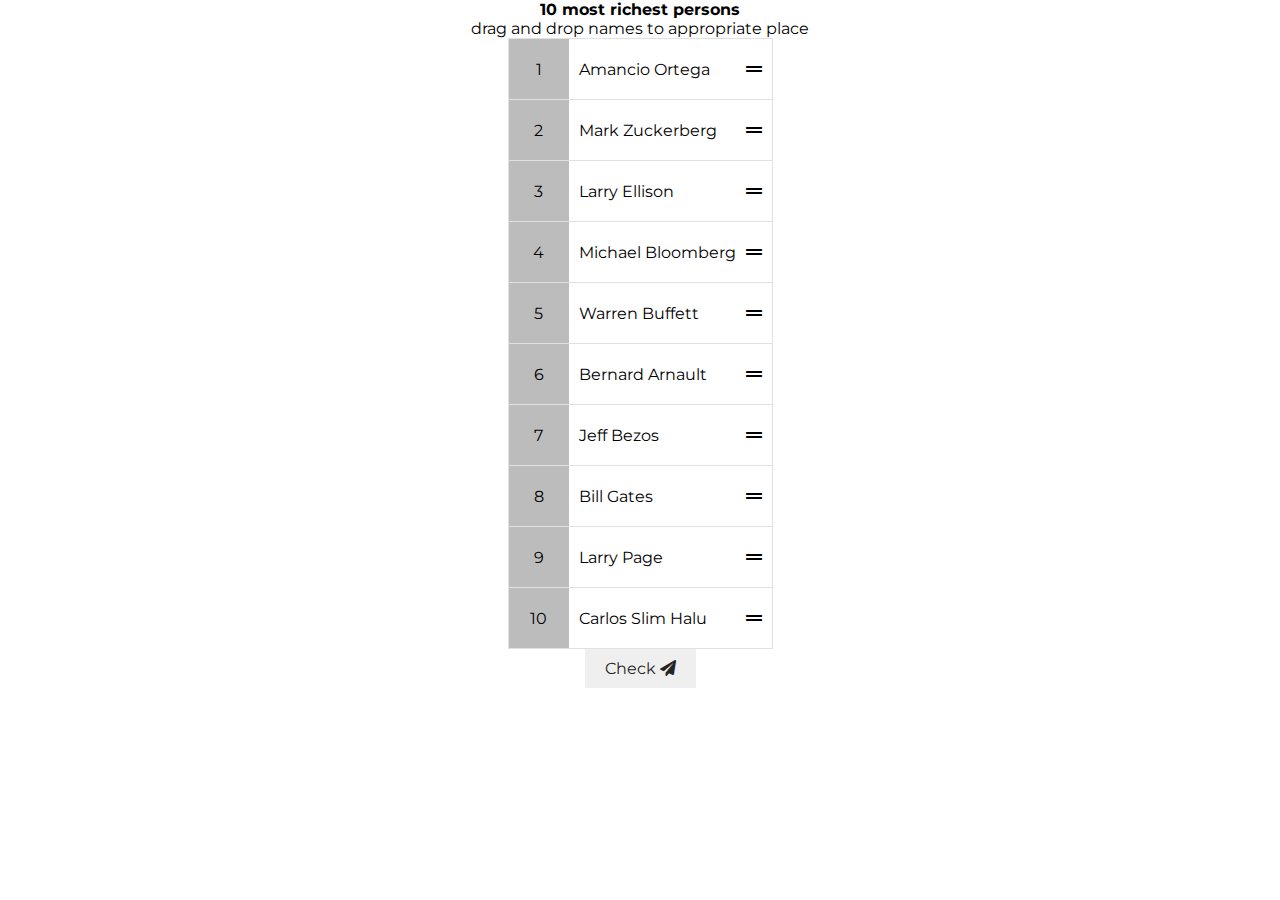
<file: draggable-list/index.html>
<!DOCTYPE html>

<html>
  <head>
    <link rel="preconnect" href="https://fonts.googleapis.com">
    <link rel="preconnect" href="https://fonts.gstatic.com" crossorigin>
    <link href="https://fonts.googleapis.com/css2?family=Montserrat:wght@400;500;700&display=swap" rel="stylesheet">
    <link rel="stylesheet" href="https://use.fontawesome.com/releases/v5.15.4/css/all.css"/>
    <title>
      drag and drop practice
    </title>
    <link rel="stylesheet" href="style.css">
  </head>
  <body>
    <h1>10 most richest persons</h1>
    <p>drag and drop names to appropriate place</p>
    <ul class="draggable-list" id="draggable-list"></ul>
    <button class="check-btn" id="check">
      Check
      <i class="fas fa-paper-plane"></i>
    </button>
    <script src="script.js"></script>
  </body>
</html>
</file>
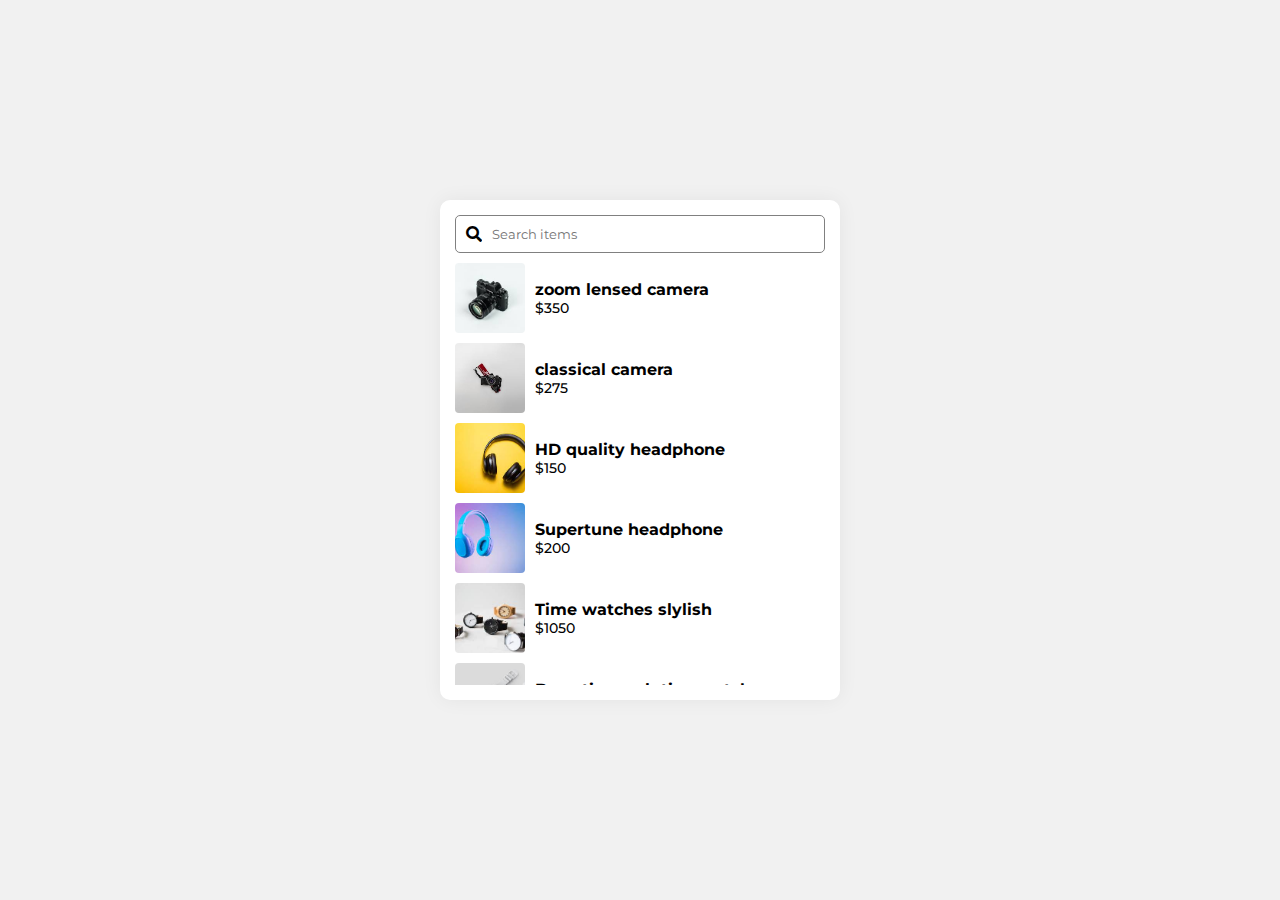
<file: product-searching/index.html>
<!DOCTYPE html>
<html lang="en">
<head>
  <meta charset="UTF-8">
  <meta http-equiv="X-UA-Compatible" content="IE=edge">
  <meta name="viewport" content="width=device-width, initial-scale=1.0">
  <link rel="stylesheet" href="https://use.fontawesome.com/releases/v5.15.4/css/all.css"/>
  <link rel="stylesheet" href="style.css">
  <title>Product searching system</title>
</head>
<body>
  
  <section class="container">
    <div class="search-box">
      <i class="fas fa-search"></i>
      <input type="text" class="search-item" id="search-item" placeholder="Search items" onkeyup="return search()">
    </div>
    <div class="product-list" id="product-list">
      <div class="product">
        <img src="img/ca1.jpg" alt="">
        <div class="product-description">
          <h2>
            zoom lensed camera
          </h2>
          <h3>
            $350
          </h3>
        </div>
      </div>

      <div class="product">
        <img src="img/ca2.jpg" alt="">
        <div class="product-description">
          <h2>
            classical camera
          </h2>
          <h3>
            $275
          </h3>
        </div>
      </div>

      <div class="product">
        <img src="img/hd1.jpg" alt="">
        <div class="product-description">
          <h2>
            HD quality headphone
          </h2>
          <h3>
            $150
          </h3>
        </div>
      </div>

      <div class="product">
        <img src="img/hd2.jpg" alt="">
        <div class="product-description">
          <h2>
            Supertune headphone
          </h2>
          <h3>
            $200
          </h3>
        </div>
      </div>

      <div class="product">
        <img src="img/wa1.jpg" alt="">
        <div class="product-description">
          <h2>
            Time watches slylish
          </h2>
          <h3>
            $1050
          </h3>
        </div>
      </div>

      <div class="product">
        <img src="img/wa2.jpg" alt="">
        <div class="product-description">
          <h2>
            Busy time solution watches
          </h2>
          <h3>
            $2080
          </h3>
        </div>
      </div>

      <div class="product">
        <img src="img/wa3.jpg" alt="">
        <div class="product-description">
          <h2>
            prominent watches
          </h2>
          <h3>
            $3500
          </h3>
        </div>
      </div>

      <div class="product">
        <img src="img/wa7.jpg" alt="">
        <div class="product-description">
          <h2>
            water benefit of the pro..
          </h2>
          <h3>
            $2400
          </h3>
        </div>
      </div>

    </div>
  </section>

  <script src="script.js"></script>
</body>
</html>
</file>
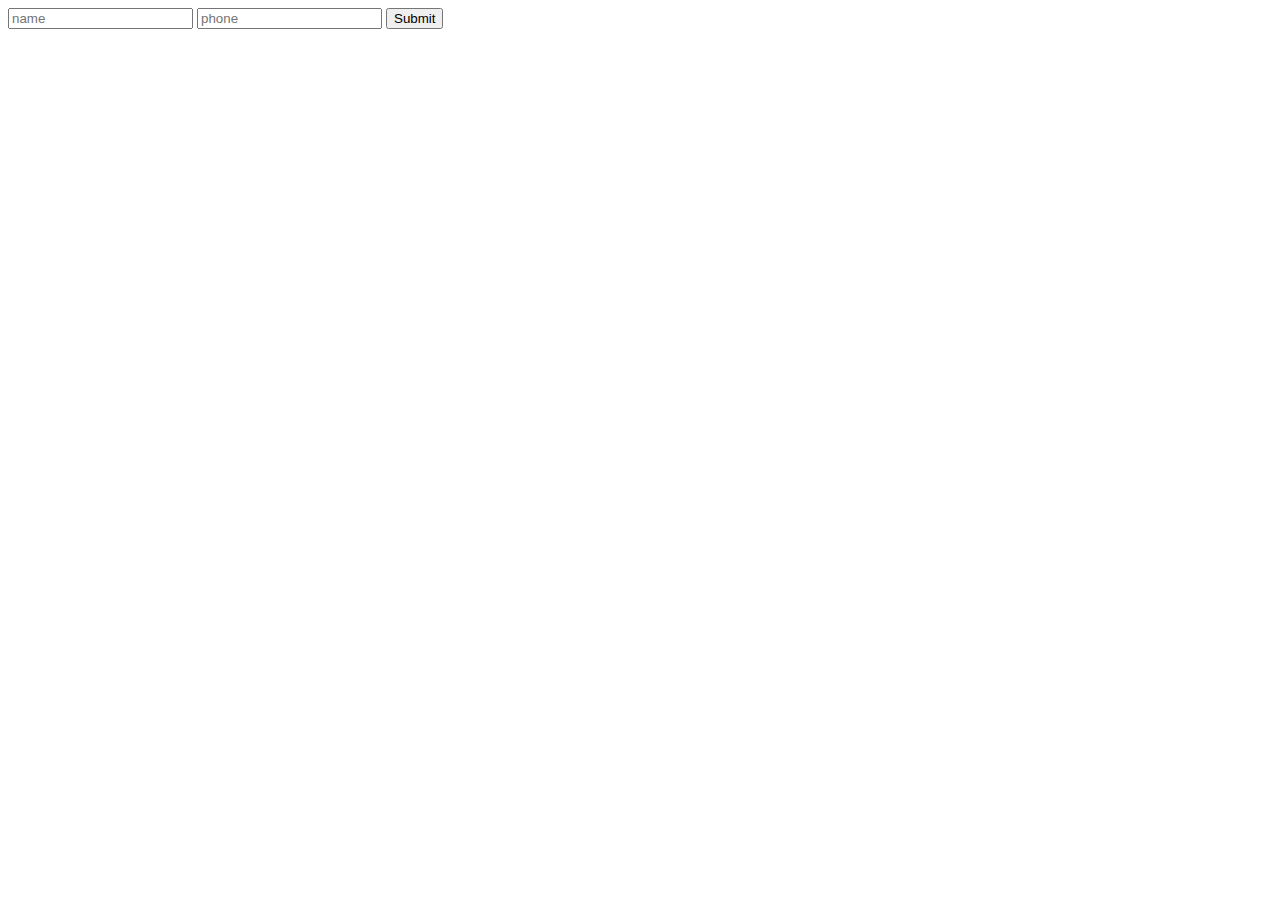
<file: sf-test/index.html>
<!DOCTYPE html>
<html lang="en">
<head>
     <meta charset="UTF-8">
     <meta http-equiv="X-UA-Compatible" content="IE=edge">
     <meta name="viewport" content="width=device-width, initial-scale=1.0">
     <title>Document</title>
</head>
<body>
     <form>
          <input id="f-name" type="text" placeholder="name" name="f-name" onkeyup="validation()">
          <input id="phone" type="text" placeholder="phone" name="phone">
          <button type="submit" onclick="return validation()">Submit</button>
     </form>
     
<script type="text/javascript" src="./index.js"></script>
</body>
</html>
</file>
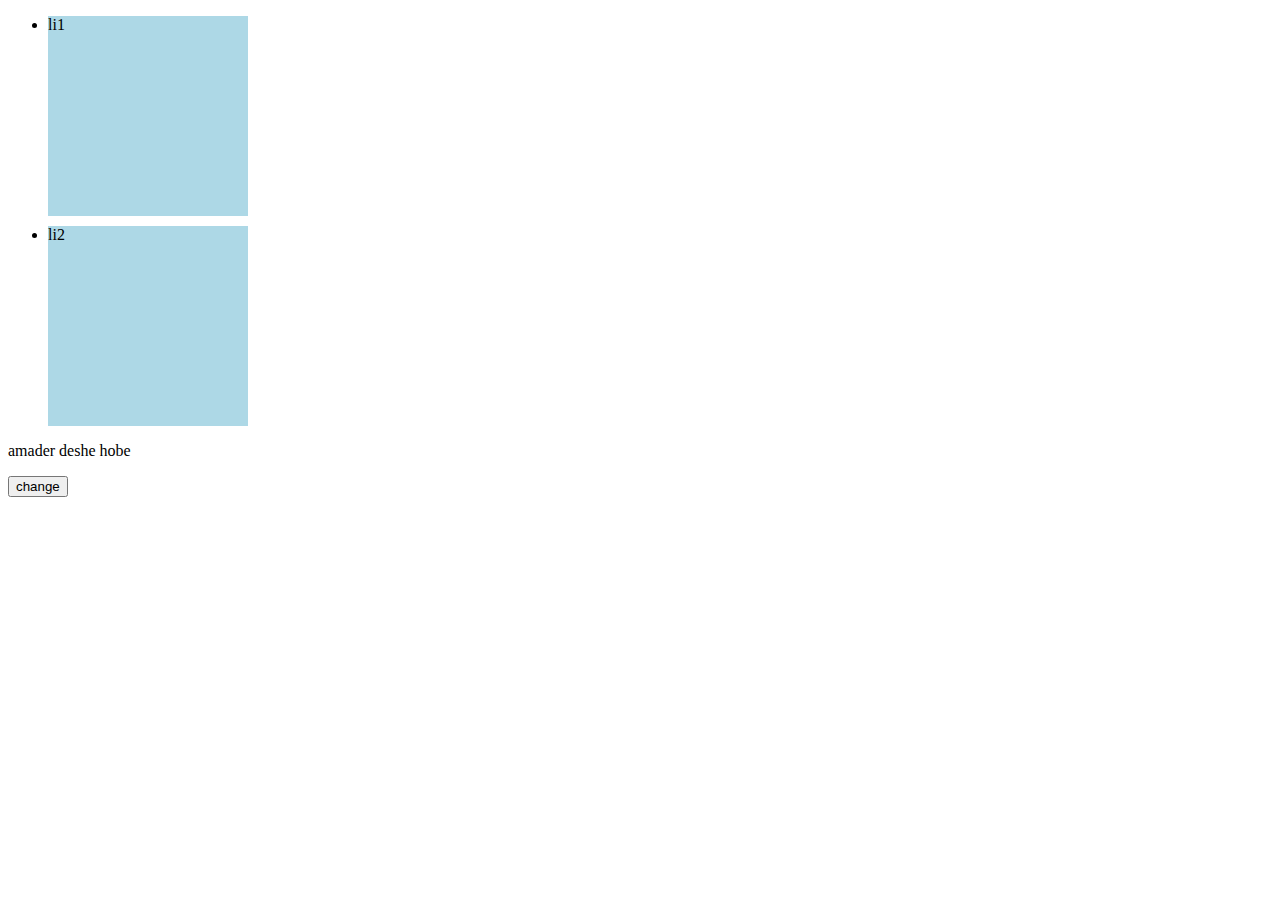
<file: test.html>
<!DOCTYPE html>
<html lang="en">
<head>
    <meta charset="UTF-8">
    <meta http-equiv="X-UA-Compatible" content="IE=edge">
    <meta name="viewport" content="width=device-width, initial-scale=1.0">
    <title>testing documents</title>
    <link rel="stylesheet" href="test.css">
</head>
<body>
    <ul>
        <li class="draggable" >li1</li>
        <li class="draggable" draggable="true">li2</li>
    </ul>
    <p id="demo">amader deshe     hobe</p>
    <button onclick="func()">change</button>
    <script src="test.js"></script>
</body>
</html>
</file>
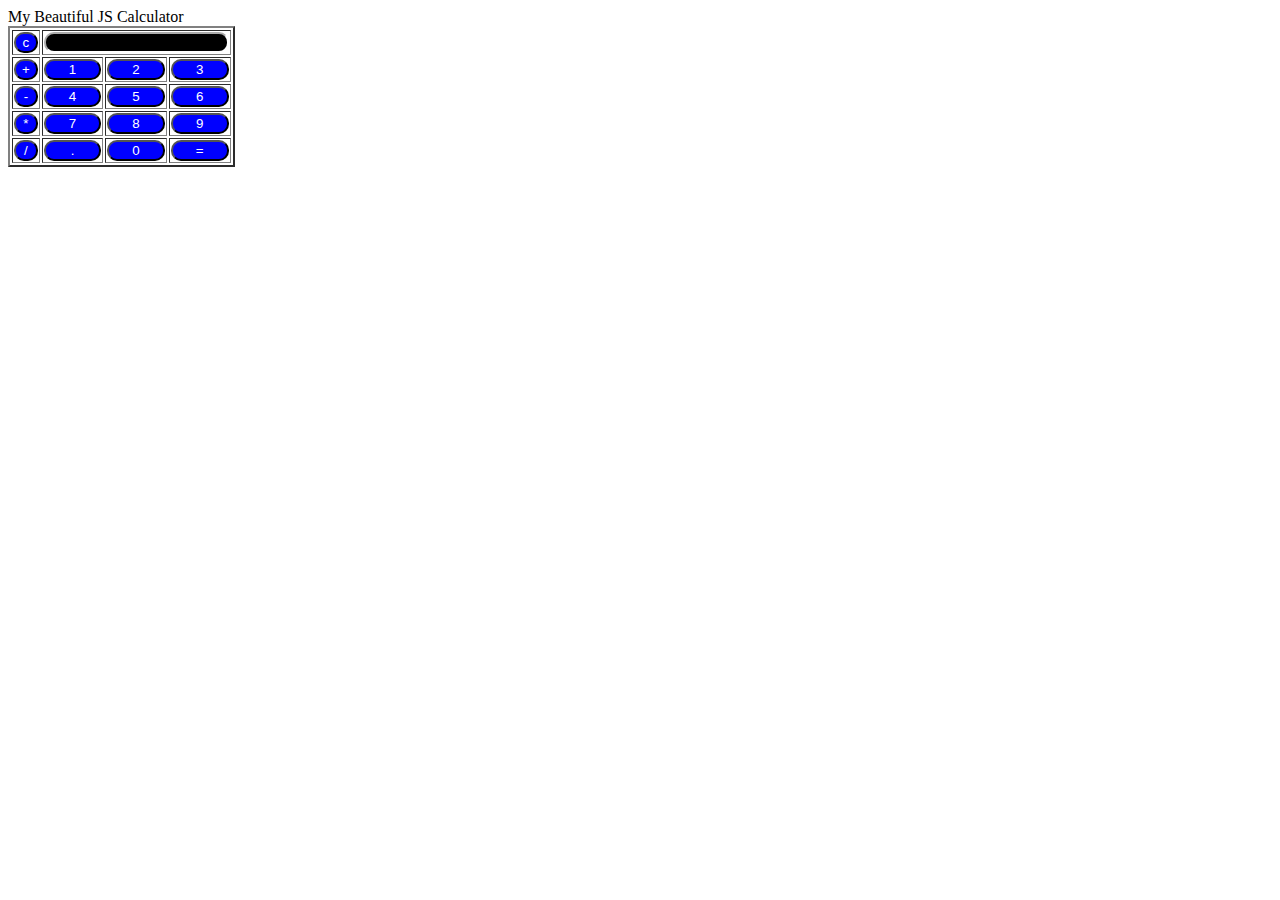
<file: calculator/calc.html>
<html>
<body>
<div class = title >My Beautiful JS Calculator</div>
<table border="2">
<tr>
<td><input type="button" value="c" onclick="clr()"/> </td>
<td colspan="3"><input type="text" id="textval"/></td>
</tr>
<tr>
<td><input type="button" value="+" onclick="display('+')"/> </td>
<td><input type="button" value="1" onclick="display('1')"/> </td>
<td><input type="button" value="2" onclick="display('2')"/> </td>
<td><input type="button" value="3" onclick="display('3')"/> </td>
</tr>
<tr>
<td><input type="button" value="-" onclick="display('-')"/> </td>
<td><input type="button" value="4" onclick="display('4')"/> </td>
<td><input type="button" value="5" onclick="display('5')"/> </td>
<td><input type="button" value="6" onclick="display('6')"/> </td>
</tr>
<tr>
<td><input type="button" value="*" onclick="display('*')"/> </td>
<td><input type="button" value="7" onclick="display('7')"/> </td>
<td><input type="button" value="8" onclick="display('8')"/> </td>
<td><input type="button" value="9" onclick="display('9')"/> </td>
</tr>
<tr>
<td><input type="button" value="/" onclick="display('/')"/> </td>
<td><input type="button" value="." onclick="display('.')"/> </td>
<td><input type="button" value="0" onclick="display('0')"/> </td>
<td><input type="button" value="=" onclick="evaluate()"/> </td>
</tr>
</table>
</body>
<script>
function display(val)
{
 document.getElementById("textval").value+=val
 }
function evaluate()
{
 let x = document.getElementById("textval").value
 let y = eval(x)
 document.getElementById("textval").value = y
}
function clr()
{
 document.getElementById("textval").value = ""
}
</script>
<style>
input[type="button"]
{
border-radius: 10px;
background-color:blue;
color: white;
border-color: black;
width:100%;
}
input[type="text"]
{
border-radius: 10px;
text-align: right;
background-color:black;
color: white;
border-color: white;
width:100%
}
</style>
</html>
</file>
<file: draggable-list/style.css>
:root {
  --background-color: rgb(188, 188, 188);
  --color: rgb(37, 37, 37);
  --border-color: rgb(225, 225, 225);
}

* {
  margin: 0;
  padding: 0;
  box-sizing: border-box;
  font-family: 'Montserrat', sans-serif;
  font-size: 16px;
}

body {
  background-color: white;
  display: flex;
  flex-direction: column;
  align-items: center;
  justify-content: flex-start;
}

.draggable-list {
  border: 1px solid var(--border-color);
  display: flex;
  flex-direction: column;
  justify-content: center;
  list-style-type: none;
}

.draggable-list li .number {
  height: 60px;
  width: 60px;
  background-color: var(--background-color);
  display: flex;
  justify-content: center;
  align-items: center;
}

.draggable-list li {
  display: flex;
}

.draggable-list li:not(:last-of-type) {
  border-bottom: 1px solid var(--border-color);
}

.draggable-list li .draggable {
  flex: 1;
  display: flex;
  align-items: center;
  justify-content: space-between;
  padding-left: 10px;
  padding-right: 10px;
  cursor: pointer;
  background-color: white;
}

.draggable-list li .draggable .name {
  padding-right: 10px;
}

.draggable-list li.over .draggable {
  background-color: #eaeaea;
}

.draggable-list li.right .draggable {
  color: rgb(0, 228, 8);
}

.draggable-list li.wrong .draggable {
  color: #dc0000;
}

.check-btn {
  padding: 10px 20px;
  color: var(--color);
  border: none;
  cursor: pointer;
}
.check-btn:active {
  transform: scale(.95);
}
.check-btn:focus {
  outline: none;
}
</file>
<file: product-searching/style.css>
@import url('https://fonts.googleapis.com/css2?family=Montserrat:wght@400;500;700&display=swap');

* {
  margin: 0;
  padding: 0;
  box-sizing: border-box;
  font-family: 'Montserrat', sans-serif;
}

body {
  width: 100%;
  height: 100vh;
  background-color: rgb(241, 241, 241);
  display: flex;
  justify-content: center;
  align-items: center;
}

.container {
  width: 40%;
  max-width: 400px;
  height: 500px;
  background-color: white;
  border-radius: 10px;
  box-shadow: 0 0 20px rgba(0, 0, 0, 0.06);
  padding: 15px;
  display: flex;
  flex-direction: column;
}

.search-box {
  border: 1px solid grey;
  width: 100%;
  display: flex;
  align-items: center;
  justify-content: center;
  border-radius: 5px;
  padding: 10px;
}

.search-box input {
  width: 100%;
  padding-left: 10px;
  border: none;
  outline: none;
}

.product-list {
  flex: 1;
  overflow: scroll;
}

::-webkit-scrollbar {
  display: none;
}

.product {
  display: flex;
  align-items: center;
  justify-content: center;
  padding-top: 10px;

}

.product img {
  width: 70px;
  height: 70px;
  object-fit: cover;
  border-radius: 4px;
}

.product .product-description {
  padding-left: 10px;
  flex: 1;
}

.product .product-description h2 {
  font-size: 16px;
  font-weight: 700;
}

.product .product-description h3 {
  font-size: 14px;
  font-weight: 500;
}
</file>
<file: test.css>
.draggable {
  height: 200px;
  width: 200px;
  background-color: lightblue;
  margin-bottom: 10px;
}
</file>
